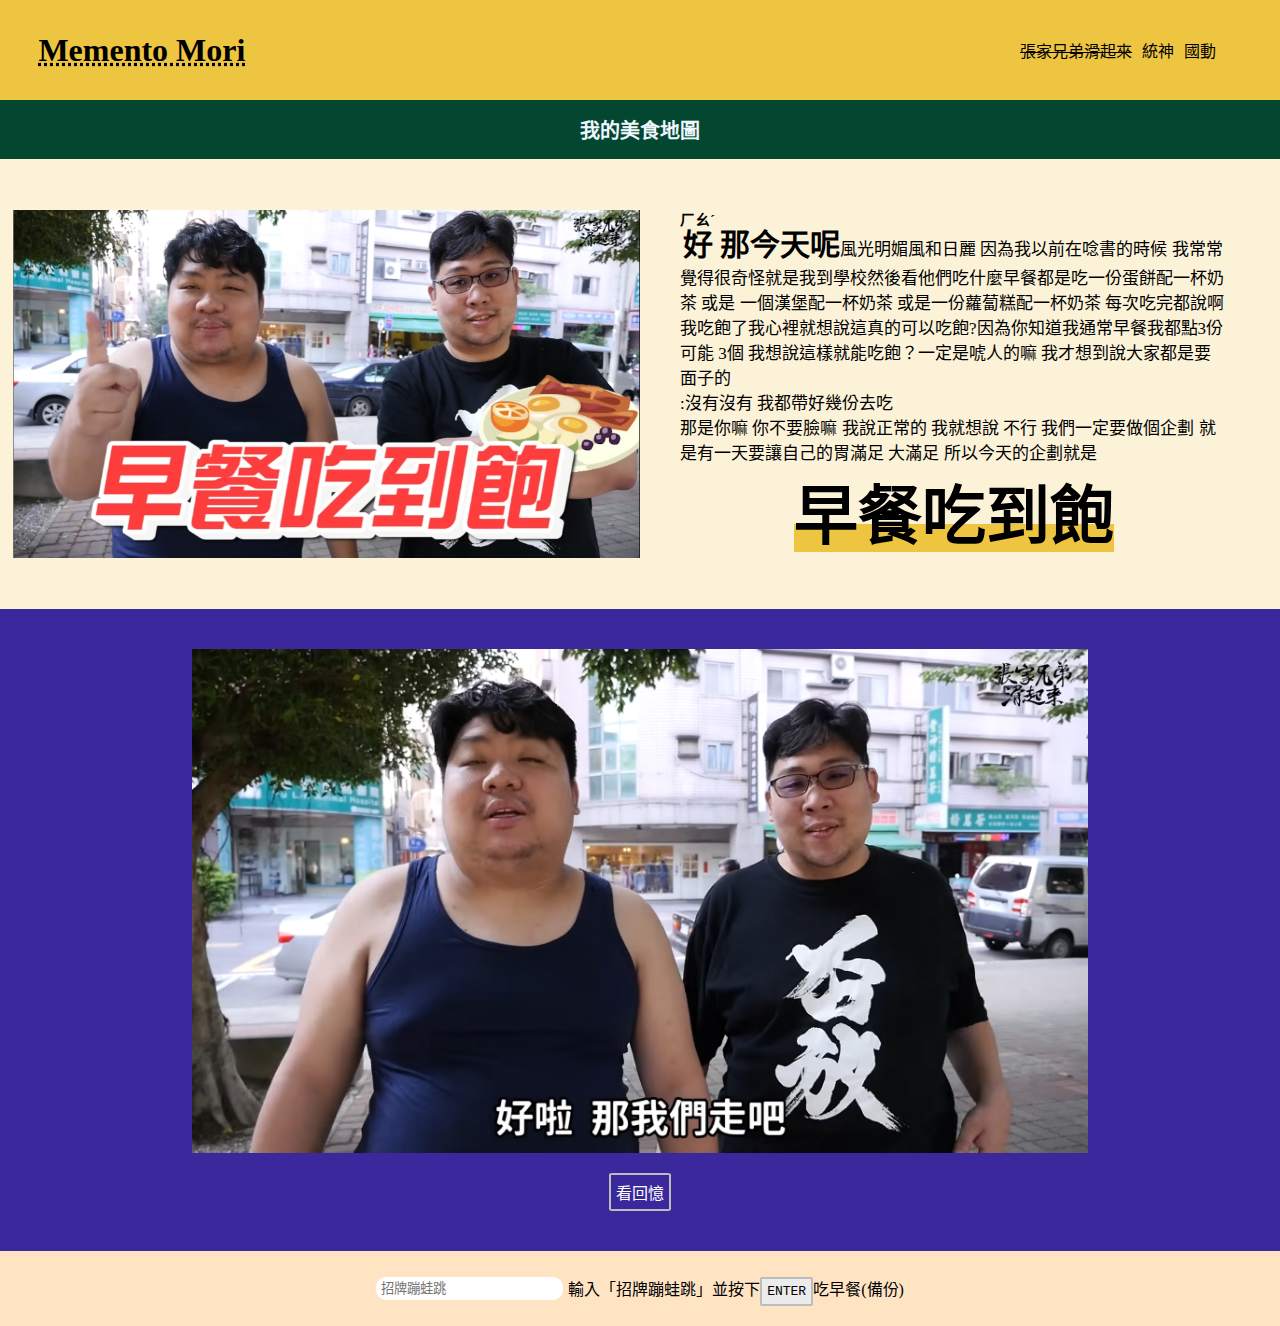
<file: index.html>
<!DOCTYPE html>
<html lang="zh-TW">
<head>
    <meta charset="UTF-8">
    <meta name="測試" content="width=device-width, initial-scale=1.0">
    <title>你好</title>
    <link rel="stylesheet" href="./style_index.css">
</head>
<body>
    <header>
        <h1><abbr title="記住你終將死去">Memento Mori</abbr></h1>
        <ul>
            <li>
                <p class="刪除線">張家兄弟滑起來</p>
                <a href="https://www.twitch.tv/asiagodtonegg3be0?lang=zh-tw">統神</a>
                <a href="https://www.twitch.tv/wayne75525?lang=zh-tw">國動</a>
            </li>
        </ul>
    </header>

    <nav>
        <details class="menu">
            <summary>我的美食地圖</summary>
            <ul class="submenu">
                <li><a href="map/map.html">看地圖</a></li>
                <li><a href="saved/saved.html">我的收藏</a></li>
            </ul>
        </details>        
    </nav>

    <main>
    <section class="開頭">
    <img src="image/早餐吃到飽.png" alt="早餐吃到飽" class="img">  
    <div class="文字">
        <p>
            <span class="加大"><ruby>好<rt>ㄏㄠˊ</rt></ruby> 那今天呢</span>風光明媚風和日麗 因為我以前在唸書的時候 我常常覺得很奇怪就是我到學校然後看他們吃什麼早餐都是吃一份蛋餅配一杯奶茶 或是 一個漢堡配一杯奶茶 或是一份蘿蔔糕配一杯奶茶 每次吃完都說啊我吃飽了我心裡就想說這真的可以吃飽?因為你知道我通常早餐我都點3份可能 3個 我想說這樣就能吃飽？一定是唬人的嘛 我才想到說大家都是要面子的
            <br>:沒有沒有 我都帶好幾份去吃 <br>那是你嘛 你不要臉嘛 我說正常的 我就想說 不行 我們一定要做個企劃 就是有一天要讓自己的胃滿足 大滿足 所以今天的企劃就是 
        </p>
        <h2><em class="slogan">早餐吃到飽</em></h2>
    </div>
    </section>
    <section class="出發">
        <img src="image/那我們走吧.png" alt="那我們走吧" class="img">
        <a href="https://www.youtube.com/watch?v=6qPXqndufbA&list=RD6qPXqndufbA&start_radio=1">看回憶</a>
    </section>
    </main>

    <footer>
        <input class="eat" placeholder="招牌蹦蛙跳" list="correct"/><!--list還不懂-->
            <datalist id="correct">
                <option value="招牌蹦蛙跳"></option>
            </datalist>
        <script src="script.js"></script>
        <P>輸入「招牌蹦蛙跳」並按下<kbd>ENTER</kbd>吃早餐(備份)</P>
    </footer>
</body>

</html>
</file>
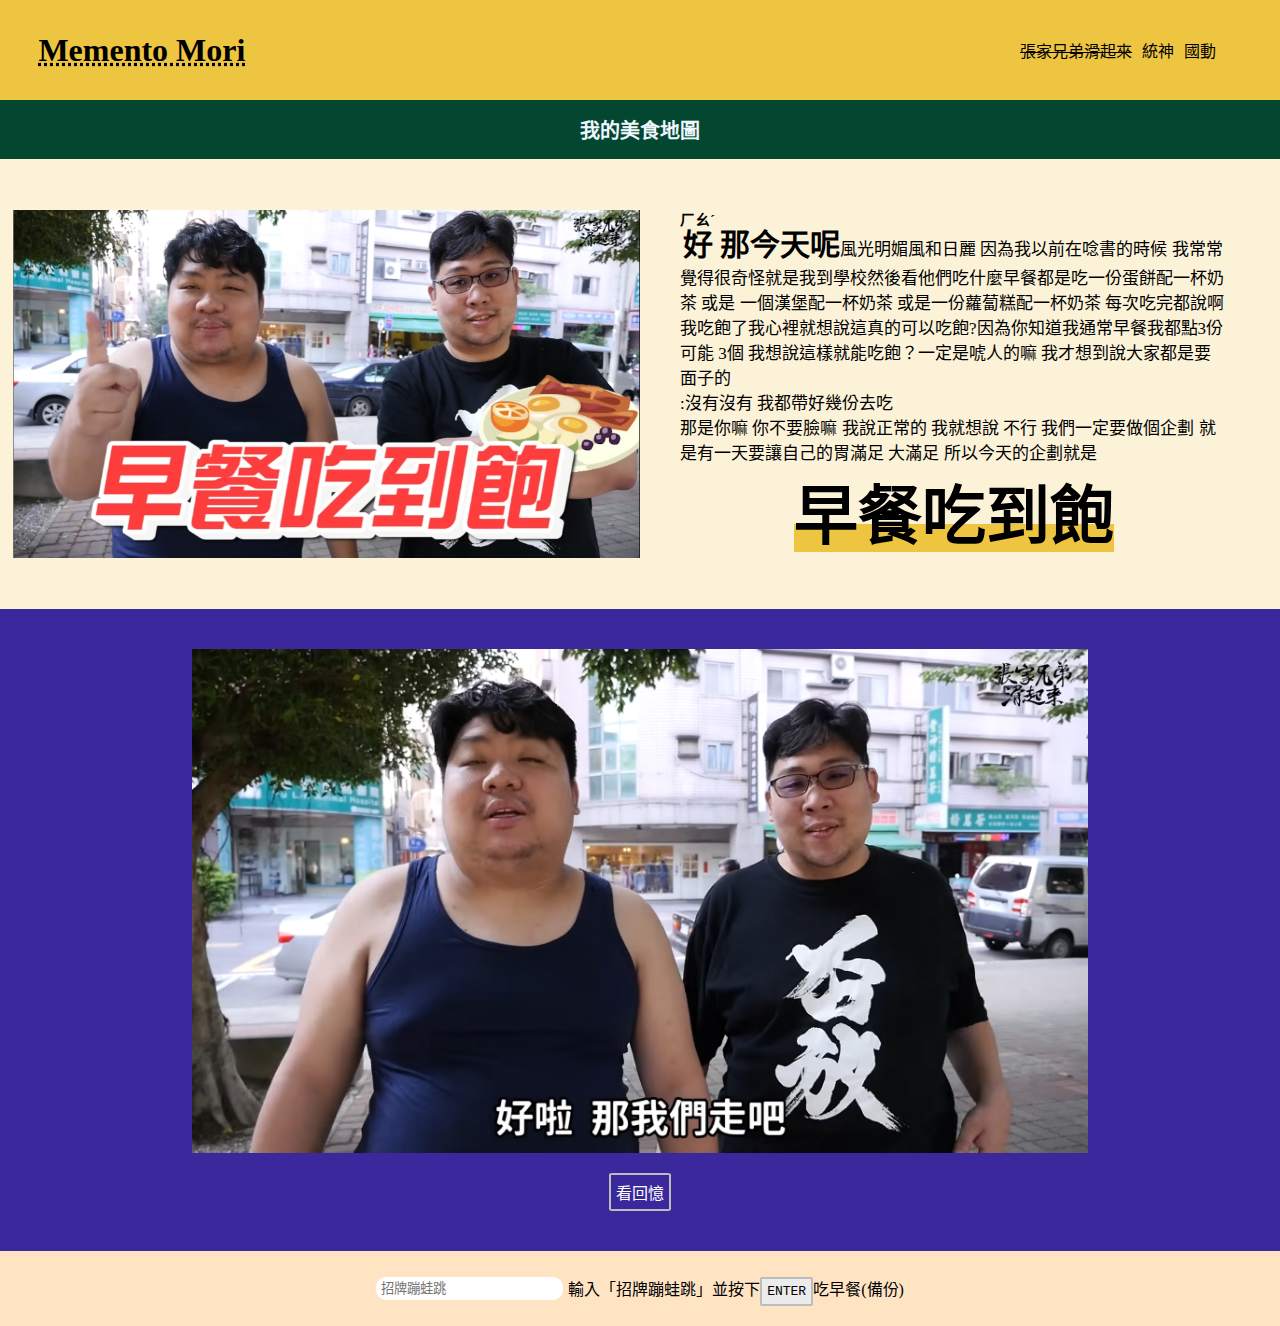
<file: test/index.html>
<!DOCTYPE html>
<html lang="zh-TW">
<head>
    <meta charset="UTF-8">
    <meta name="測試" content="width=device-width, initial-scale=1.0">
    <title>你好</title>
    <link rel="stylesheet" href="./style_index.css">
</head>
<body>
    <header>
        <h1><abbr title="記住你終將死去">Memento Mori</abbr></h1>
        <ul>
            <li>
                <p class="刪除線">張家兄弟滑起來</p>
                <a href="https://www.twitch.tv/asiagodtonegg3be0?lang=zh-tw">統神</a>
                <a href="https://www.twitch.tv/wayne75525?lang=zh-tw">國動</a>
            </li>
        </ul>
    </header>

    <nav>
        <details class="menu">
            <summary>我的美食地圖</summary>
            <ul class="submenu">
                <li><a href="/map/map.html">看地圖</a></li>
                <li><a href="/saved/saved.html">我的收藏</a></li>
            </ul>
        </details>        
    </nav>

    <main>
    <section class="開頭">
    <img src="image/早餐吃到飽.png" alt="早餐吃到飽" class="img">  
    <div class="文字">
        <p>
            <span class="加大"><ruby>好<rt>ㄏㄠˊ</rt></ruby> 那今天呢</span>風光明媚風和日麗 因為我以前在唸書的時候 我常常覺得很奇怪就是我到學校然後看他們吃什麼早餐都是吃一份蛋餅配一杯奶茶 或是 一個漢堡配一杯奶茶 或是一份蘿蔔糕配一杯奶茶 每次吃完都說啊我吃飽了我心裡就想說這真的可以吃飽?因為你知道我通常早餐我都點3份可能 3個 我想說這樣就能吃飽？一定是唬人的嘛 我才想到說大家都是要面子的
            <br>:沒有沒有 我都帶好幾份去吃 <br>那是你嘛 你不要臉嘛 我說正常的 我就想說 不行 我們一定要做個企劃 就是有一天要讓自己的胃滿足 大滿足 所以今天的企劃就是 
        </p>
        <h2><em class="slogan">早餐吃到飽</em></h2>
    </div>
    </section>
    <section class="出發">
        <img src="image/那我們走吧.png" alt="那我們走吧" class="img">
        <a href="https://www.youtube.com/watch?v=6qPXqndufbA&list=RD6qPXqndufbA&start_radio=1">看回憶</a>
    </section>
    </main>

    <footer>
        <input class="eat" placeholder="招牌蹦蛙跳" list="correct"/><!--list還不懂-->
            <datalist id="correct">
                <option value="招牌蹦蛙跳"></option>
            </datalist>
        <script src="script.js"></script>
        <P>輸入「招牌蹦蛙跳」並按下<kbd>ENTER</kbd>吃早餐(備份)</P>
    </footer>
</body>
</html>
</file>
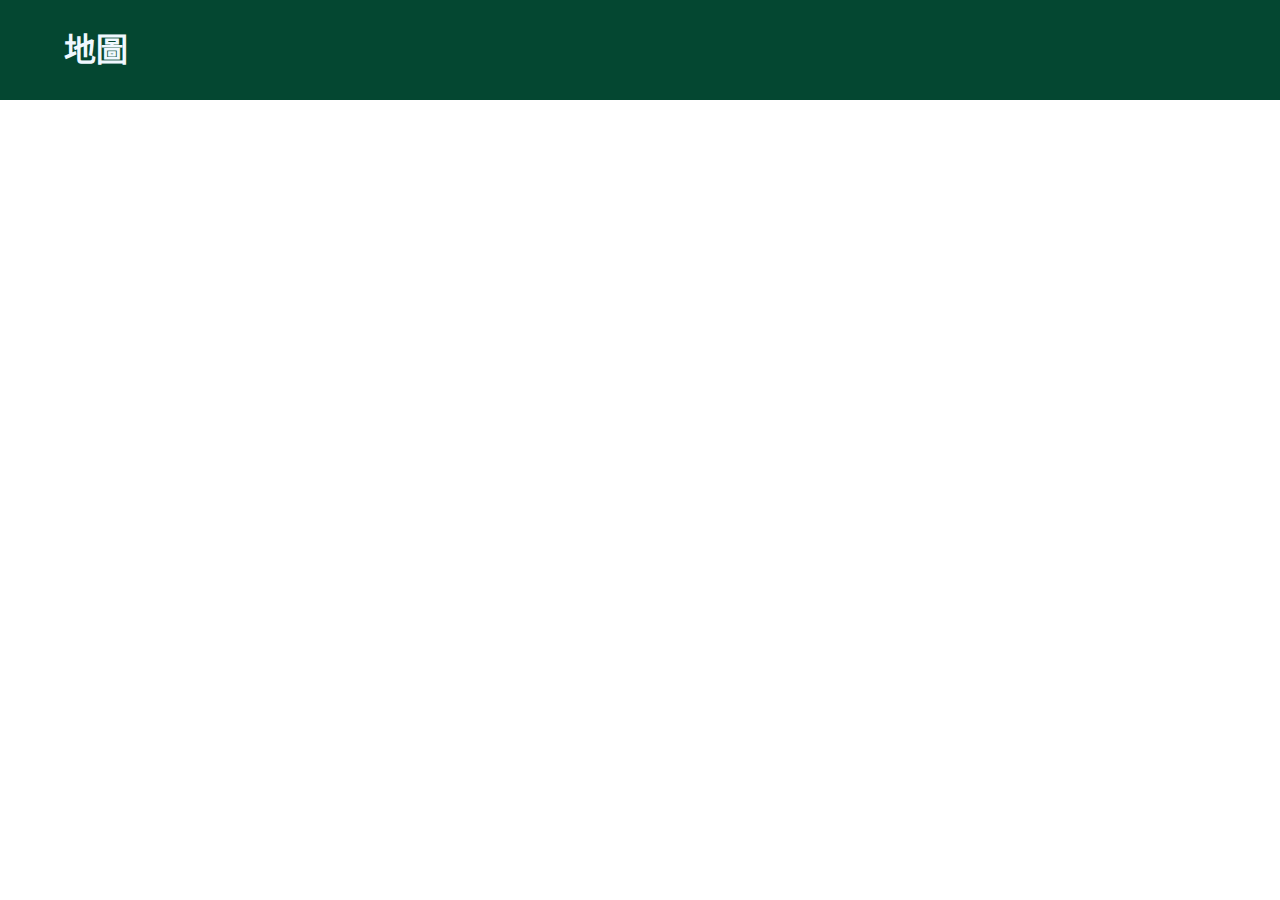
<file: map/map.html>
<!DOCTYPE html>
<html lang="zh-TW">
<head>
    <meta charset="UTF-8">
    <meta name="viewport" content="width=device-width, initial-scale=1.0">
    <title>地圖</title>
    <link rel="stylesheet" href="./style_map.css">
</head>
<body>
    <header>
        <h1>地圖</h1>
        
    </header>
    <nav>

    </nav>
</body>
</html>
</file>
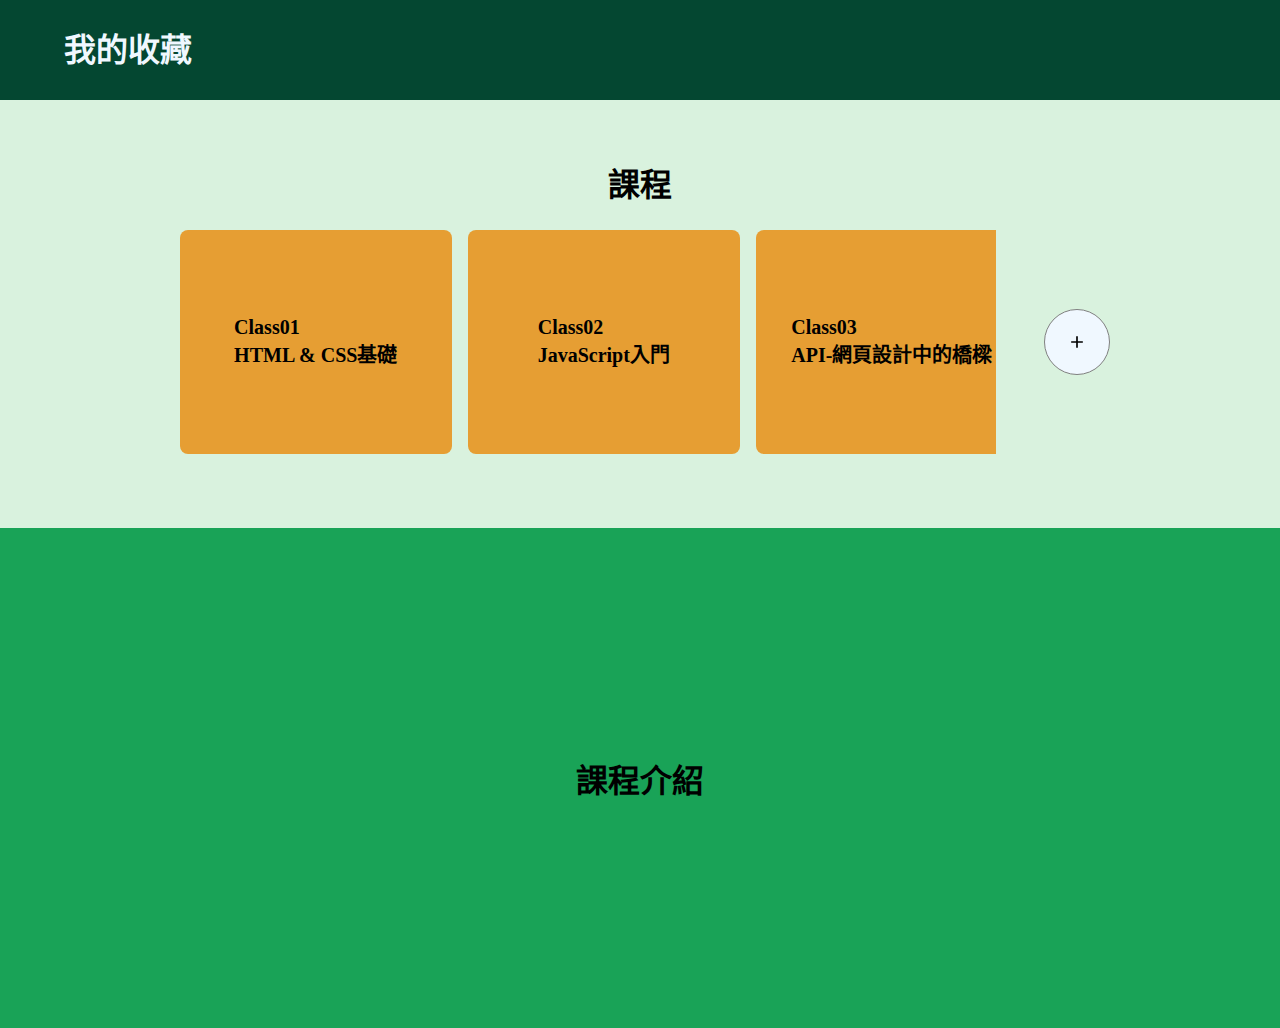
<file: saved/saved.html>
<!DOCTYPE html>
<html lang="zh-TW">
<head>
    <meta charset="UTF-8">
    <meta name="viewport" content="width=device-width, initial-scale=1.0">
    <title>我的收藏</title>
    <link rel="stylesheet" href="./style_saved.css">
</head>
<body>
    <header>
        <h1>我的收藏</h1>
    </header>
    <nav>
        <h1>課程</h1>
        <div class="select">
            <ul class="carousel">
                <li class="card">Class01<br>HTML & CSS基礎</li>
                <li class="card">Class02<br>JavaScript入門</li>
                <li class="card">Class03<br>API-網頁設計中的橋樑</li>
                <li class="card">Class04<br>CSS進階</li>
            </ul>
            <input type="checkbox" id="add" >
            <label for="add" class="open-button">
                <svg xmlns="http://www.w3.org/2000/svg" height="1rem" viewBox="0 -960 960 960" width="1rem" fill="#e3e3e3"><path d="M440-440H200v-80h240v-240h80v240h240v80H520v240h-80v-240Z"/></svg>
            </label>
            <label for="add" class="overlay"></label>
            <div class="wrappedbox">
                <label for="add" class="close-button">
                    <svg xmlns="http://www.w3.org/2000/svg" height="48px" viewBox="0 -960 960 960" width="48px" fill="black"><path d="m256-200-56-56 224-224-224-224 56-56 224 224 224-224 56 56-224 224 224 224-56 56-224-224-224 224Z"/></svg>
                </label>
                <div class="content">
                    <input class="new">
                    <label for="">新課程名稱</label>
                    <button>+</button>
                </div>
            </div>
        </div>
    </nav>
    <main>
        <h1>課程介紹</h1>
        <!---->
    </main>
</body>
</html>
</file>
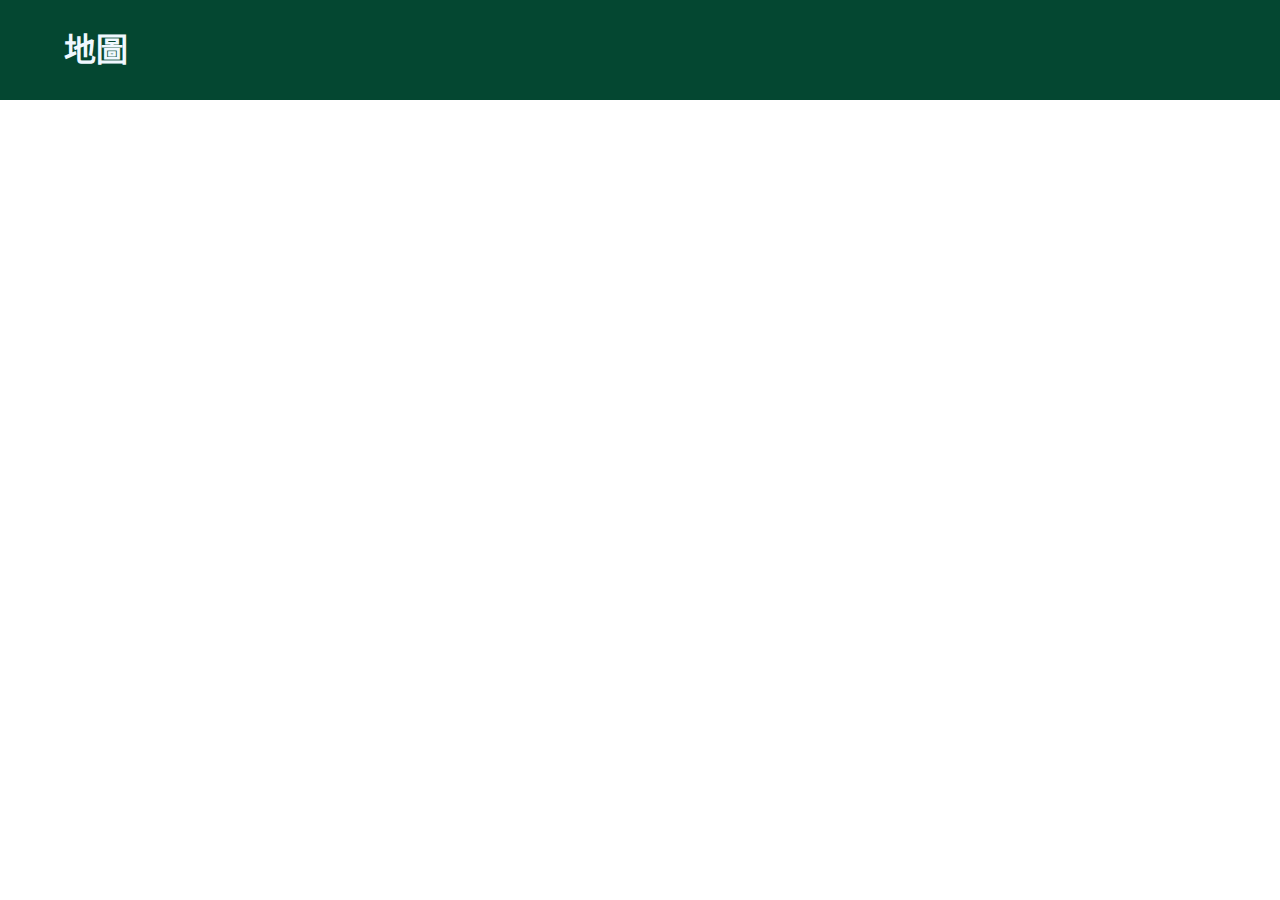
<file: test/map/map.html>
<!DOCTYPE html>
<html lang="zh-TW">
<head>
    <meta charset="UTF-8">
    <meta name="map" content="width=device-width, initial-scale=1.0">
    <title>地圖</title>
    <link rel="stylesheet" href="./style_map.css">
</head>
<body>
    <header>
        <h1>地圖</h1>
        
    </header>
    <nav>

    </nav>
</body>
</html>
</file>
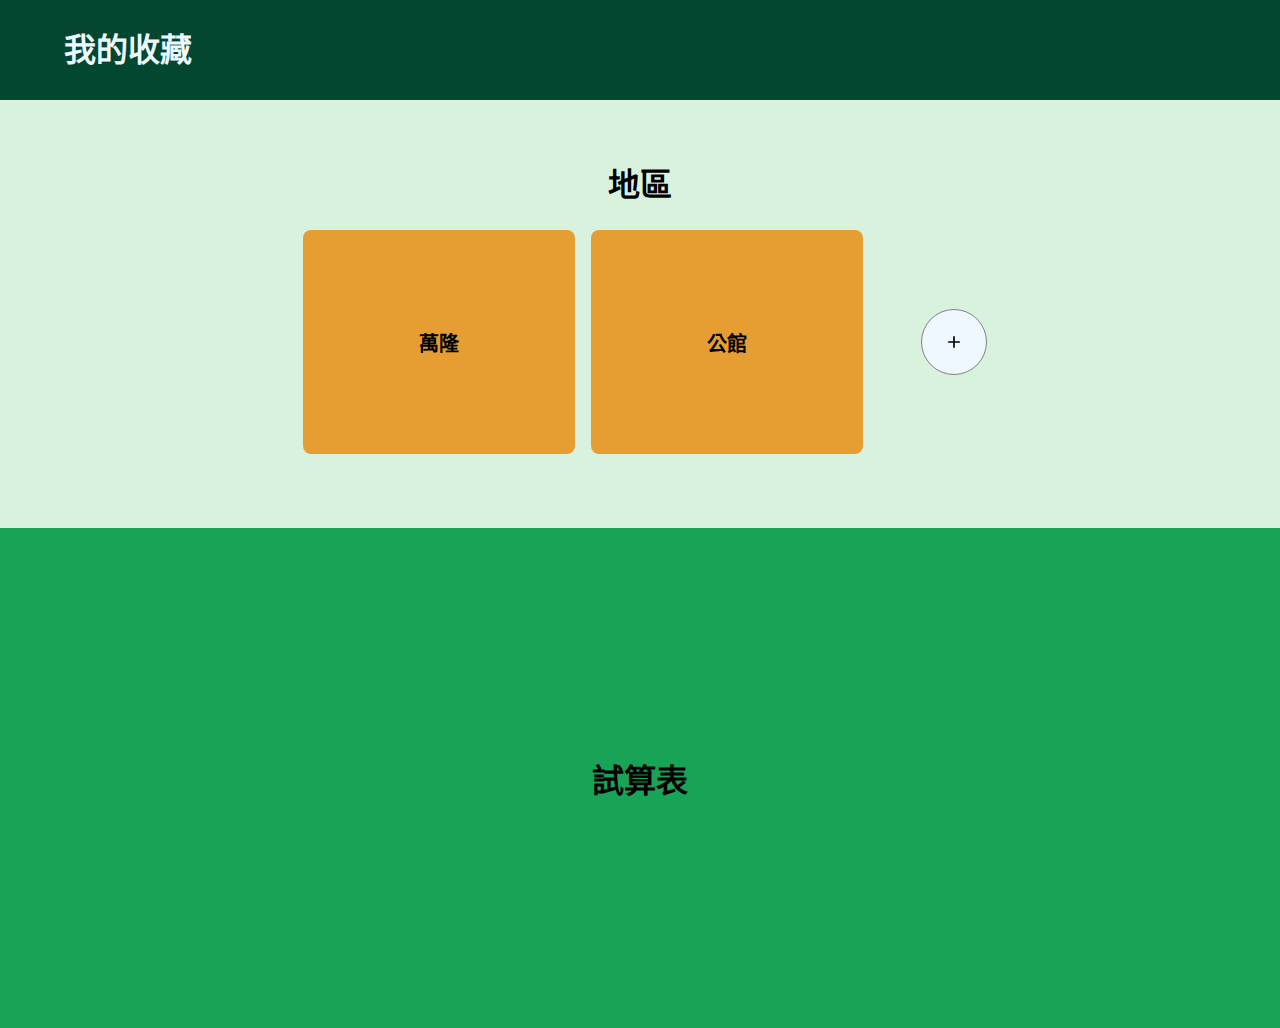
<file: test/saved/saved.html>
<!DOCTYPE html>
<html lang="zh-TW">
<head>
    <meta charset="UTF-8">
    <meta name="saved" content="width=device-width, initial-scale=1.0">
    <title>我的收藏</title>
    <link rel="stylesheet" href="./style_saved.css">
</head>
<body>
    <header>
        <h1>我的收藏</h1>
    </header>
    <nav>
        <h1>地區</h1>
        <div class="select">
            <ul class="carousel">
                <li class="card">萬隆</li>
                <li class="card">公館</li>
            </ul>
            <input type="checkbox" id="add" >
            <label for="add" class="open-button">
                <svg xmlns="http://www.w3.org/2000/svg" height="1rem" viewBox="0 -960 960 960" width="1rem" fill="#e3e3e3"><path d="M440-440H200v-80h240v-240h80v240h240v80H520v240h-80v-240Z"/></svg>
            </label>
            <label for="add" class="overlay"></label>
            <div class="wrappedbox">
                <label for="add" class="close-button">
                    <svg xmlns="http://www.w3.org/2000/svg" height="48px" viewBox="0 -960 960 960" width="48px" fill="black"><path d="m256-200-56-56 224-224-224-224 56-56 224 224 224-224 56 56-224 224 224 224-56 56-224-224-224 224Z"/></svg>
                </label>
                <div class="content">
                    <input class="new">
                    <label for="">新地區名稱</label>
                    <button>+</button>
                </div>
            </div>
        </div>
    </nav>
    <main>
        <h1>試算表</h1>
        <!--插入試算表-->
    </main>
</body>
</html>
</file>
<file: style_index.css>
*
{
    border: 0px;
    padding: 0px;
    margin: 0px;
}
header
{
    background-color: #eec540;
    height: 100px;
    width: 100%;
    display: flex;
    position: relative;
    
}
header ul{
    /*background-color: aqua;*/
    position: absolute;
    right: 5vw;
    top: 50%;
    transform: translateY(-50%);
}
header li{
    /*background-color: aliceblue;*/
    color:black;
    display: flex;
    align-items: center;
    gap: 10px;
}
header a{
    text-decoration: none;
    color:black;
}

header a:hover{
    text-decoration: underline;
    cursor: pointer;
}
header h1{
    position: absolute;
    left: 3vw;
    top:0px;
    top: 0;
    line-height: 100px;
}

nav{
    position: sticky;
    top:0;
    width: 100%;
    height:auto;
    background-color: rgb(4, 71, 49);
    z-index: 100;
}
.menu{
    position: relative;
}
.menu summary{
    color: aliceblue;
    display: flex;
    justify-content: center;
    font-size: 20px;
    font-weight: 700;
    padding: 15px 0;
}
.submenu{
    background-color: hsl(160, 91%, 18%);
    position: absolute;
    width:100%;
    opacity: 0;
    overflow: hidden;
    max-height: 0;
    transition: max-height 0.3s ease, opacity 0.2s ease;
}
.menu[open] .submenu {
    max-height: 100vh; 
    opacity: 1;
}
.menu[open] .submenu a{
    animation: bounce 0.2s ease-out;
}

@keyframes bounce {
    0% {
        opacity: 0;
        transform: translateY(-10px);
    }
    75% {
        opacity: auto;
        transform: translateY(5px);
    }
    100% {
        opacity: 1;
        transform: translateY(0);
    }
}
.submenu li a{
    display: flex;
    justify-content: center;
    padding: 10px 0;
    list-style: none;
    border-top: 1px solid gray;
    text-decoration: none;
    color: aliceblue;
}


section{
    padding: 1%;
}
@keyframes left-fade-in{
    0%{
        opacity: 0%;
        transform: translateX(-20%);
    }
    100%{
        opacity: 100%;
        transform: translateX(0);
    }
}
@keyframes right-fade-in{
    0%{
        opacity: 0%;
        transform: translateX(20%);
    }
    100%{
        opacity: 100%;
        transform: translateX(0);
    }
}
.開頭{
    background-color: rgb(252, 242, 216);
    height: auto;
    display: flex;
    justify-content:space-evenly;
    align-items: center;
    position: relative;
}
.開頭 .img{
    width: 50%;
    height: auto;
    animation: left-fade-in 0.5s ease-out 0.2s both;
}
.加大{
    font-size: 30px;
    font-weight: bold;
}
.文字{
    font-size: 17px;
    width: 50%;
    padding: 40px;
    display: flex;
    flex-direction: column;
    justify-content: center;
    align-items: center;
    animation: left-fade-in 0.5s ease-out 0.2s both ;
}
.slogan
{
    font-size: 5vw;
    font-style: normal;
    font-weight: bolder;
    background: linear-gradient(transparent 60%, #eec540 60%);
}
.出發{
    background-color: #3a289c;
    height: fit-content;
    width: 100%;
    display: inline-flex;
    justify-content: center;
    align-items: center;
    padding: 40px 0px;
    flex-direction: column;
    gap:20px;
}
.出發 .img{
    width: 70vw;
    height: auto;
    animation: right-fade-in 0.5s ease-out 0.4s both alternate;
}
.出發 a{
    color: white;
    text-decoration: none;
    border-radius: 5%;
    padding: 5px;
    border: 2px solid rgb(189, 189, 189);
    animation: right-fade-in 0.5s ease-out 0.4s both alternate;
}

footer{
    background-color: bisque;
    height: auto;
    display: flex;
    align-items: center;
    justify-content: center;
    padding :2% 5px;
    gap: 5px;
}
kbd
{
    background-color: rgb(236, 236, 236);
    border-radius: 5%;
    padding: 5px;
    border: 2px solid rgb(189, 189, 189); 
}
.eat{
    color: rgb(0, 0, 0);
    padding: 4px 5px;
    border-radius: 10px;
}
.刪除線
{
    text-decoration: line-through;
}
</file>
<file: test/style_index.css>
*
{
    border: 0px;
    padding: 0px;
    margin: 0px;
}
header
{
    background-color: #eec540;
    height: 100px;
    width: 100%;
    display: flex;
    position: relative;
    
}
header ul{
    /*background-color: aqua;*/
    position: absolute;
    right: 5vw;
    top: 50%;
    transform: translateY(-50%);
}
header li{
    /*background-color: aliceblue;*/
    color:black;
    display: flex;
    align-items: center;
    gap: 10px;
}
header a{
    text-decoration: none;
    color:black;
}

header a:hover{
    text-decoration: underline;
    cursor: pointer;
}
header h1{
    position: absolute;
    left: 3vw;
    top:0px;
    top: 0;
    line-height: 100px;
}

nav{
    position: sticky;
    top:0;
    width: 100%;
    height:auto;
    background-color: rgb(4, 71, 49);
    z-index: 100;
}
.menu{
    position: relative;
}
.menu summary{
    color: aliceblue;
    display: flex;
    justify-content: center;
    font-size: 20px;
    font-weight: 700;
    padding: 15px 0;
}
.submenu{
    background-color: hsl(160, 91%, 18%);
    position: absolute;
    width:100%;
    opacity: 0;
    overflow: hidden;
    max-height: 0;
    transition: max-height 0.3s ease, opacity 0.2s ease;
}
.menu[open] .submenu {
    max-height: 100vh; 
    opacity: 1;
}
.menu[open] .submenu a{
    animation: bounce 0.2s ease-out;
}

@keyframes bounce {
    0% {
        opacity: 0;
        transform: translateY(-10px);
    }
    75% {
        opacity: auto;
        transform: translateY(5px);
    }
    100% {
        opacity: 1;
        transform: translateY(0);
    }
}
.submenu li a{
    display: flex;
    justify-content: center;
    padding: 10px 0;
    list-style: none;
    border-top: 1px solid gray;
    text-decoration: none;
    color: aliceblue;
}


section{
    padding: 1%;
}
@keyframes left-fade-in{
    0%{
        opacity: 0%;
        transform: translateX(-20%);
    }
    100%{
        opacity: 100%;
        transform: translateX(0);
    }
}
@keyframes right-fade-in{
    0%{
        opacity: 0%;
        transform: translateX(20%);
    }
    100%{
        opacity: 100%;
        transform: translateX(0);
    }
}
.開頭{
    background-color: rgb(252, 242, 216);
    height: auto;
    display: flex;
    justify-content:space-evenly;
    align-items: center;
    position: relative;
}
.開頭 .img{
    width: 50%;
    height: auto;
    animation: left-fade-in 0.5s ease-out 0.2s both;
}
.加大{
    font-size: 30px;
    font-weight: bold;
}
.文字{
    font-size: 17px;
    width: 50%;
    padding: 40px;
    display: flex;
    flex-direction: column;
    justify-content: center;
    align-items: center;
    animation: left-fade-in 0.5s ease-out 0.2s both ;
}
.slogan
{
    font-size: 5vw;
    font-style: normal;
    font-weight: bolder;
    background: linear-gradient(transparent 60%, #eec540 60%);
}
.出發{
    background-color: #3a289c;
    height: fit-content;
    width: 100%;
    display: inline-flex;
    justify-content: center;
    align-items: center;
    padding: 40px 0px;
    flex-direction: column;
    gap:20px;
}
.出發 .img{
    width: 70vw;
    height: auto;
    animation: right-fade-in 0.5s ease-out 0.4s both alternate;
}
.出發 a{
    color: white;
    text-decoration: none;
    border-radius: 5%;
    padding: 5px;
    border: 2px solid rgb(189, 189, 189);
    animation: right-fade-in 0.5s ease-out 0.4s both alternate;
}

footer{
    background-color: bisque;
    height: auto;
    display: flex;
    align-items: center;
    justify-content: center;
    padding :2% 5px;
    gap: 5px;
}
kbd
{
    background-color: rgb(236, 236, 236);
    border-radius: 5%;
    padding: 5px;
    border: 2px solid rgb(189, 189, 189); 
}
.eat{
    color: rgb(0, 0, 0);
    padding: 4px 5px;
    border-radius: 10px;
}
.刪除線
{
    text-decoration: line-through;
}
</file>
<file: map/style_map.css>
*{
    margin: 0px;
    padding: 0px;
    border: 0px;
}
header{
    background-color: rgb(4,71,49);
    color: aliceblue;
    height: 100px;
    width: 100%;
    position: sticky;
    top: 0px;
    z-index: 1;
}
header h1{
    line-height: 100px;
    position: absolute;
    left: 5%;
}
</file>
<file: saved/style_saved.css>
*{
    margin: 0px;
    padding: 0px;
    border: 0px;
}
html{
    font-size: 16px;
}
header{
    background-color: rgb(4,71,49);
    color: aliceblue;
    height: 100px;
    width: 100%;
    position: sticky;
    top: 0px;
    z-index: 1;
}
header h1{
    line-height: 100px;
    position: absolute;
    left: 5%;
}
nav{
    display: flex;
    flex-direction: column;
    align-items: center;
    justify-content: center;
    height: 300px;
    padding: 5%;
    gap: 10px;
    background-color: hsl(132, 50%, 90%);
}
.select{
    display: flex;
    align-items: center;
    justify-content: center;
    gap: 3rem;
    width: 100%;
    height:fit-content;
    padding: 5px;
    /*background-color: rgb(37, 106, 245);*/
}
.carousel{
    /*background-color: rgb(210, 40, 83);*/
    display: flex;
    gap: 1em;
    max-width: 70%;
    padding: 10px;
    overflow-x:auto;
    animation: left-slide-in 0.5s ease-out 0.2s both alternate;
}
@keyframes left-slide-in{
    0%{
        opacity: 0%;
        transform: translateX(-20%);
    }
    100%{
        opacity: 100%;
        transform: translateX(0);
    }
}
.card{
    list-style: none;
    font-size: 1.25rem;
    font-weight: bold;
    background-color: hsl(36, 78%, 55%);
    border-radius: .5rem;
    display: flex;
    justify-content: center;
    align-items: center;
    flex: 0 0 17rem; /*主軸尺寸(現在是x軸) 伸展0 壓縮0 基準17rem*/
    height: 14rem; /*副軸尺寸(現在是y軸)*/
    /*text-align: center;
    align-content: center;*/
}
.card:hover{
    box-shadow: 0 0px 10px black;
    cursor: pointer;
}
.open-button{
    background-color: aliceblue;
    display: flex;
    align-items: center;
    justify-content: center;
    height: 4rem;
    width: 4rem;
    border-radius: 50%;
    border: 0.1px solid gray;
}
.open-button svg{
    fill: black;
    width: 20px;
    height: auto;
    transform-origin: center;
    transition: transform 0.1s ease-in-out;
}
.open-button:hover{
    cursor: pointer;
    svg{
    transform: rotate(45deg) scale(1.5);
    fill: rgb(226, 148, 3);
    }
}
.open-button svg:hover {
    transform: rotate(45deg) scale(1.5);
    fill: rgb(226, 148, 3);
}
#add{
   display: none;
}
.wrappedbox{
    position: fixed;
    right: -100%;
    display: flex;
    flex-direction: column;
    align-items: center;
}
#add:checked ~ .wrappedbox{
    inset:40% 25%;
    background-color: rgb(201, 212, 206);
    padding: 20px;
    border-radius:10px;
    height:max-content;
    width: 50%;
    z-index: 20;
    animation:pop-up 0.1s ease-out both alternate;
}
.overlay{
    position: fixed;
    right: -100%;
}
#add:checked ~ .overlay{
    background-color: rgba(0,0,0, 0.2);
    height: 100%;
    width: 100%;    
    inset: 0;
    z-index: 10;
}
.new{
    margin-top: 20px;
    line-height: 36px;
    padding: 0 10px;
    border-radius: 20px;
    border: 4px solid #ccc;
    outline: none;
    font-size: 20px;
}
@keyframes pop-up{
    from{
        opacity: 0;
        transform:scale(0.3);
        box-shadow: 0 0px 0px rgba(0,0,0,0.1);
    }
    to{
        opacity: 1;
        translate:scale(1);
        box-shadow: 0 10px 20px rgba(0,0,0,0.5);
    }
}
.close-button{
    width:fit-content;    
    cursor: pointer;
    padding: 0;
    margin: 0;
    /*background-color: aqua;*/
    pointer-events: none;
}
.close-button svg{
    pointer-events: auto;
}
.close-button svg:hover{
    fill: rgb(0, 60, 255);
}
.content{
    position: relative;
    display: flex;
    justify-content: center;
    align-items: center;
    padding: 0px 10px;
    width: 80%;
    /*background-color: blueviolet;*/
}
.content label{
    background-color: aliceblue;
    position:absolute;
    top: 50%;
    left: 5vw;
    pointer-events: none;
    transform: translateY(-50%);
    padding: 0 5px;
    transition: 0.3s ease-out;
    font-size: 1.5rem;
    /*border-radius: 15px;*/
}
.content input{
    transform: translateY(-16%);
    display: block;
    font-size: 1.5rem;
    width: 80%;
    padding: 10px 15px;
    border: 0.5px solid black;
    outline: none;
    background-color: aliceblue;
    border-radius: 0%;
}
.content input:focus~label{
    top: 0;
    left: 2vw;
    font-size: 16px;
    background-color: transparent;
}
.content button{
    position: relative;
    border: 0.5px solid black;
    background-color: rgb(16, 206, 16);
    font-size: 1.75rem;
    padding: 12px 15px;
    top: 10%;
}
.content button:hover{
    cursor: pointer;
    background-color: rgb(5, 248, 5);
}
main{
    display: flex;
    flex-direction: column;
    justify-content: center;
    align-items: center;
    background-color: rgb(25, 163, 87);
    height: 500px;
}
</file>
<file: test/map/style_map.css>
*{
    margin: 0px;
    padding: 0px;
    border: 0px;
}
header{
    background-color: rgb(4,71,49);
    color: aliceblue;
    height: 100px;
    width: 100%;
    position: sticky;
    top: 0px;
    z-index: 1;
}
header h1{
    line-height: 100px;
    position: absolute;
    left: 5%;
}
</file>
<file: test/saved/style_saved.css>
*{
    margin: 0px;
    padding: 0px;
    border: 0px;
}
html{
    font-size: 16px;
}
header{
    background-color: rgb(4,71,49);
    color: aliceblue;
    height: 100px;
    width: 100%;
    position: sticky;
    top: 0px;
    z-index: 1;
}
header h1{
    line-height: 100px;
    position: absolute;
    left: 5%;
}
nav{
    display: flex;
    flex-direction: column;
    align-items: center;
    justify-content: center;
    height: 300px;
    padding: 5%;
    gap: 10px;
    background-color: hsl(132, 50%, 90%);
}
.select{
    display: flex;
    align-items: center;
    justify-content: center;
    gap: 3rem;
    width: 100%;
    height:fit-content;
    padding: 5px;
    /*background-color: rgb(37, 106, 245);*/
}
.carousel{
    /*background-color: rgb(210, 40, 83);*/
    display: flex;
    gap: 1em;
    max-width: 70%;
    padding: 10px;
    overflow-x:auto;
    animation: left-slide-in 0.5s ease-out 0.2s both alternate;
}
@keyframes left-slide-in{
    0%{
        opacity: 0%;
        transform: translateX(-20%);
    }
    100%{
        opacity: 100%;
        transform: translateX(0);
    }
}
.card{
    list-style: none;
    font-size: 1.25rem;
    font-weight: bold;
    background-color: hsl(36, 78%, 55%);
    border-radius: .5rem;
    display: flex;
    justify-content: center;
    align-items: center;
    flex: 0 0 17rem; /*主軸尺寸(現在是x軸) 伸展0 壓縮0 基準17rem*/
    height: 14rem; /*副軸尺寸(現在是y軸)*/
    /*text-align: center;
    align-content: center;*/
}
.card:hover{
    box-shadow: 0 0px 10px black;
    cursor: pointer;
}
.open-button{
    background-color: aliceblue;
    display: flex;
    align-items: center;
    justify-content: center;
    height: 4rem;
    width: 4rem;
    border-radius: 50%;
    border: 0.1px solid gray;
}
.open-button svg{
    fill: black;
    width: 20px;
    height: auto;
    transform-origin: center;
    transition: transform 0.1s ease-in-out;
}
.open-button:hover{
    cursor: pointer;
    svg{
    transform: rotate(45deg) scale(1.5);
    fill: rgb(226, 148, 3);
    }
}
.open-button svg:hover {
    transform: rotate(45deg) scale(1.5);
    fill: rgb(226, 148, 3);
}
#add{
   display: none;
}
.wrappedbox{
    position: fixed;
    right: -100%;
    display: flex;
    flex-direction: column;
    align-items: center;
}
#add:checked ~ .wrappedbox{
    inset:40% 25%;
    background-color: rgb(201, 212, 206);
    padding: 20px;
    border-radius:10px;
    height:max-content;
    width: 50%;
    z-index: 20;
    animation:pop-up 0.1s ease-out both alternate;
}
.overlay{
    position: fixed;
    right: -100%;
}
#add:checked ~ .overlay{
    background-color: rgba(0,0,0, 0.2);
    height: 100%;
    width: 100%;    
    inset: 0;
    z-index: 10;
}
.new{
    margin-top: 20px;
    line-height: 36px;
    padding: 0 10px;
    border-radius: 20px;
    border: 4px solid #ccc;
    outline: none;
    font-size: 20px;
}
@keyframes pop-up{
    from{
        opacity: 0;
        transform:scale(0.3);
        box-shadow: 0 0px 0px rgba(0,0,0,0.1);
    }
    to{
        opacity: 1;
        translate:scale(1);
        box-shadow: 0 10px 20px rgba(0,0,0,0.5);
    }
}
.close-button{
    width:fit-content;    
    cursor: pointer;
    padding: 0;
    margin: 0;
    /*background-color: aqua;*/
    pointer-events: none;
}
.close-button svg{
    pointer-events: auto;
}
.close-button svg:hover{
    fill: rgb(0, 60, 255);
}
.content{
    position: relative;
    display: flex;
    justify-content: center;
    align-items: center;
    padding: 0px 10px;
    width: 80%;
    /*background-color: blueviolet;*/
}
.content label{
    background-color: aliceblue;
    position:absolute;
    top: 50%;
    left: 5vw;
    pointer-events: none;
    transform: translateY(-50%);
    padding: 0 5px;
    transition: 0.3s ease-out;
    font-size: 1.5rem;
    /*border-radius: 15px;*/
}
.content input{
    transform: translateY(-16%);
    display: block;
    font-size: 1.5rem;
    width: 80%;
    padding: 10px 15px;
    border: 0.5px solid black;
    outline: none;
    background-color: aliceblue;
    border-radius: 0%;
}
.content input:focus~label{
    top: 0;
    left: 2vw;
    font-size: 16px;
    background-color: transparent;
}
.content button{
    position: relative;
    border: 0.5px solid black;
    background-color: rgb(16, 206, 16);
    font-size: 1.75rem;
    padding: 12px 15px;
    top: 10%;
}
.content button:hover{
    cursor: pointer;
    background-color: rgb(5, 248, 5);
}
main{
    display: flex;
    flex-direction: column;
    justify-content: center;
    align-items: center;
    background-color: rgb(25, 163, 87);
    height: 500px;
}
</file>
